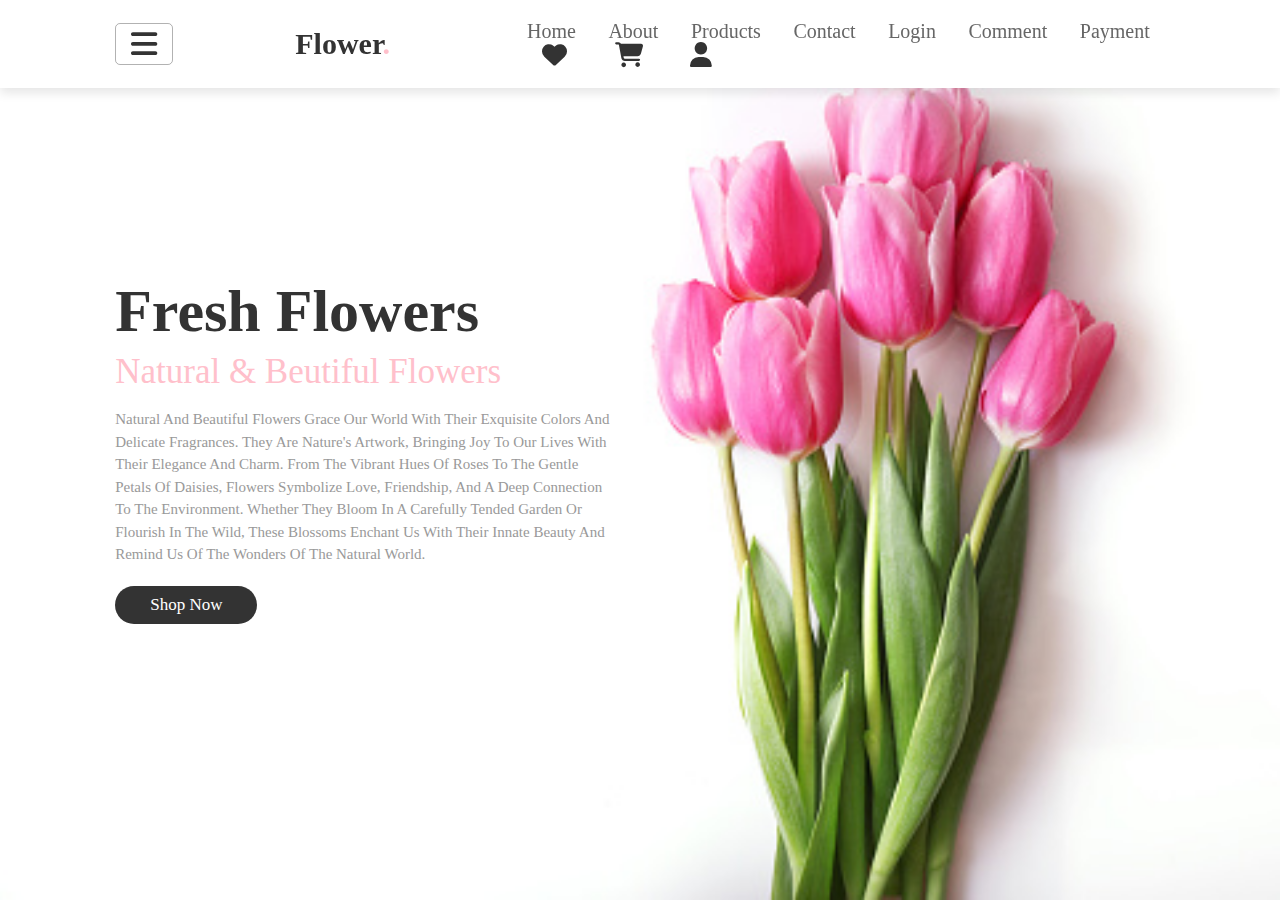
<file: flower/index.html>
<!DOCTYPE html>
<html lang="en">
<head>
   <meta charset="=UTF-8">
   <meta http-equiv="X-UA-Compatible" content="IE=edge">
   <meta name="viewport" content="width=device-width,initial-scale=1.0">
   <title>complete responsive flower website design</title>

   <link rel="stylesheet" href="https://cdnjs.cloudflare.com/ajax/libs/font-awesome/6.4.2/css/all.min.css">

   <link rel="stylesheet" href="style.css">

</head>
<body>

<header>

    <input type="checkbox" name="" id="toggler">
    <label for="toggler" class="fas fa-bars"></label>

 <a href="#" class="logo">flower<span>.</span></a>
    
    <nav class="navbar">
      <a href="index.html">Home</a>
       <a href="about.html">About</a>
        <a href="products.html">Products</a>
        <a href="contact.html">Contact</a>
        <a href="login.html">Login</a>
        <a href="comment.html">Comment</a>
        <a href="payment1.html">Payment</a>
       
        <div class="icons">
            <a href="#" class="fas fa-heart"></a>
            <a href="#" class="fas fa-shopping-cart"></a>
            <a href="#" class="fas fa-user"></a>
        </div>


</header>

<section class="home" id="home">
 <div class="content">
  
    <h3>fresh flowers</h3>
    <span>natural & beutiful flowers</span>
    <p> Natural and beautiful flowers grace our world with their exquisite colors and delicate fragrances.
       They are nature's artwork, bringing joy to our lives with their elegance and charm.
        From the vibrant hues of roses to the gentle petals of daisies, flowers symbolize love, friendship, and a deep connection to the environment. 
        Whether they bloom in a carefully tended garden
       or flourish in the wild, these blossoms enchant us with their innate beauty and remind us of the wonders of the natural world.</p>
    <a href="#" class="btn">shop now</a>


   

 </div>


 </div>
</section>



</body>

</html>
</file>
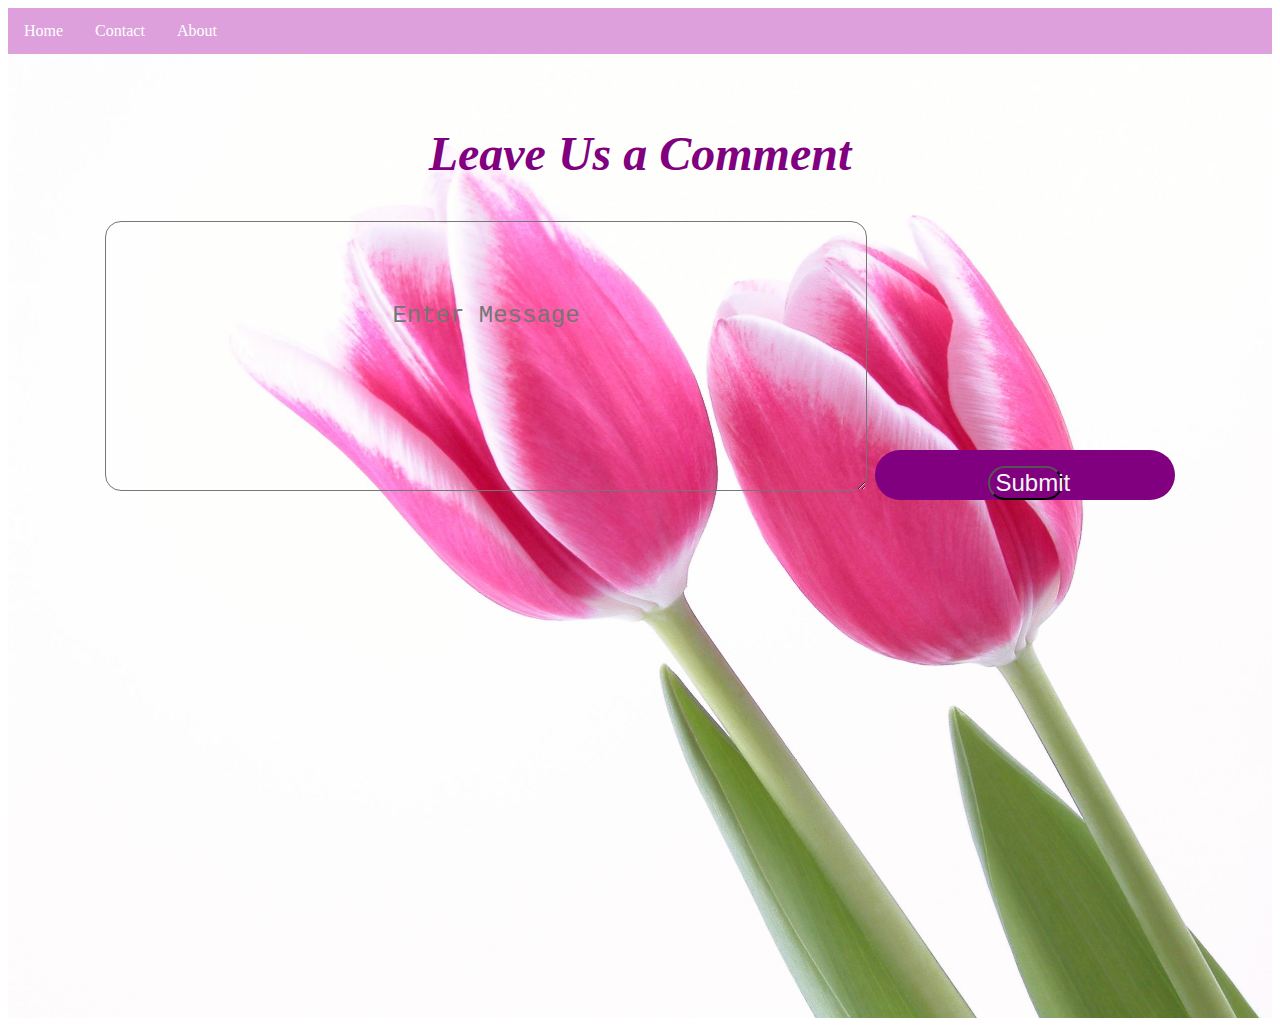
<file: flower/comment.html>
<!DOCTYPE html>
    <html>
        <head>
            <meta charset="UTF-8">
            <title>Comment Box</title>
            <link rel="stylesheet" href="comment.css">
        </head>
        <body>

            <ul>
                <li><a class="active" href="index.html">Home</a></li>
                
                <li><a href="contact.html">Contact</a></li>
                <li><a href="about.html">About</a></li>
              </ul>
          
             
            <div class="container">
                
                
                <h2>Leave Us a Comment</h2>
                <form action="comment.php" method="post">
                    <form  action="comment.php" method="post">
                      <textarea class="form-control" id="message" rows="4"   name="message" placeholder="Enter Message"></textarea>
                      <div class="btn">
                        
                        
                            <div class="form-group">
                                <button class="btn btn-primary" onclick="sendMail()">Submit</button>
                                </div>
                        </div>
                    </form>
                </form>
            </div>
            
        
        
            <script src='plugin.js'></script>  
        
        </body>
    </html>
</file>
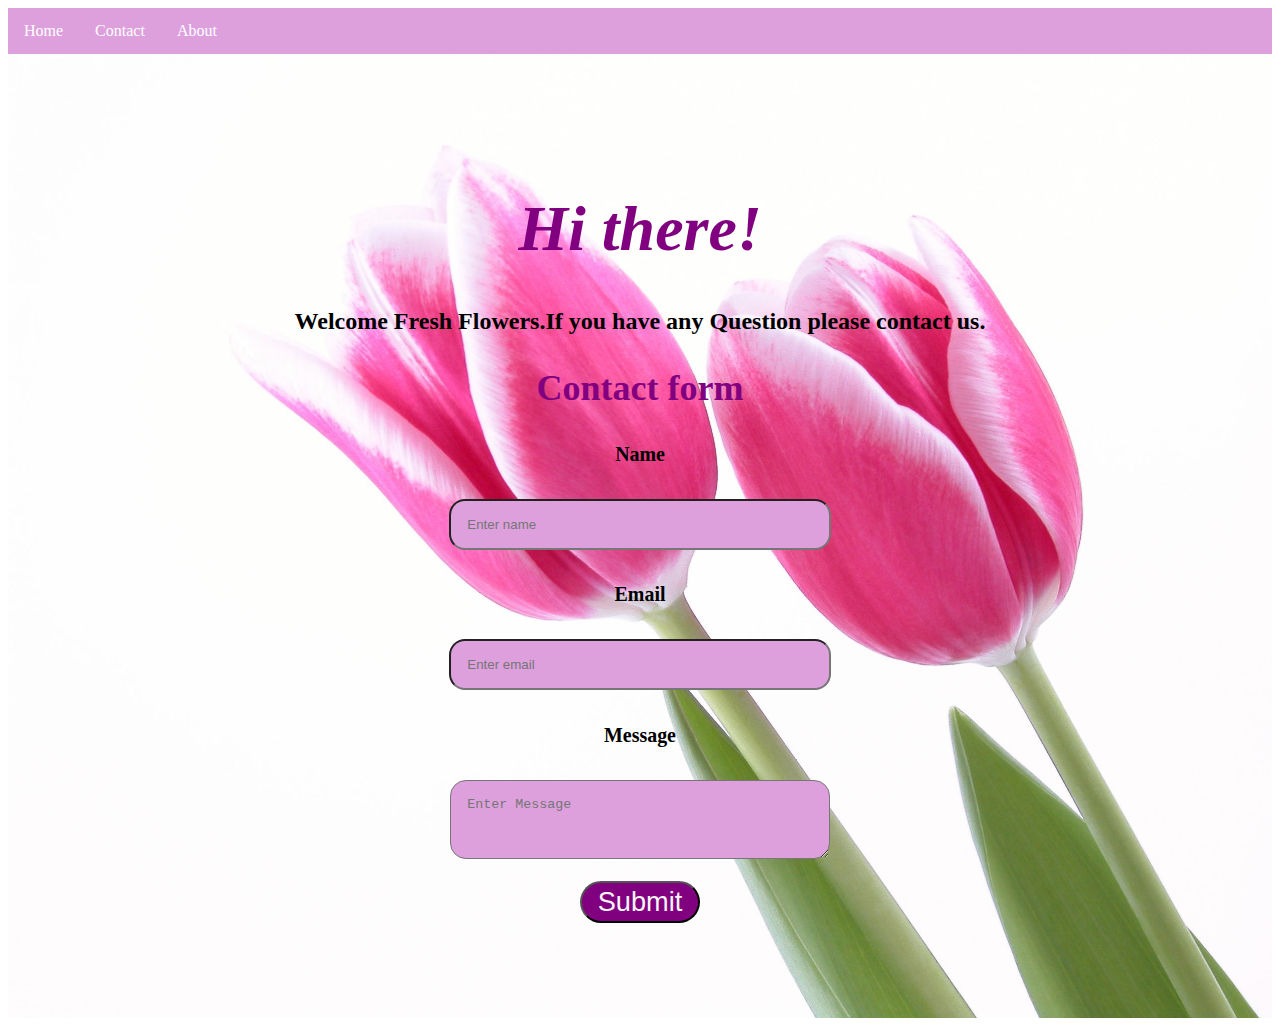
<file: flower/contact.html>
<!DOCTYPE html>
<html>
    <head>
        <meta charset="utf-8">
        <meta http-equiv="X-UA-Compatible" content="IE=edge">
        <title></title>
        <meta name="description" content="">
        <meta name="viewport" content="width=device-width, initial-scale=1">
        <!-- font awesome cdn -->
        <link rel="stylesheet" href="https://cdnjs.cloudflare.com/ajax/libs/font-awesome/5.15.3/css/all.min.css" integrity="sha512-iBBXm8fW90+nuLcSKlbmrPcLa0OT92xO1BIsZ+ywDWZCvqsWgccV3gFoRBv0z+8dLJgyAHIhR35VZc2oM/gI1w==" crossorigin="anonymous" referrerpolicy="no-referrer" />
      
        <link rel="stylesheet" href="contact.css">
    
    

    </head>
    <body>

    
      <ul>
        <li><a class="active" href="index.html">Home</a></li>
        
        <li><a href="contact.html">Contact</a></li>
        <li><a href="about.html">About</a></li>
      </ul>
     
                 <!-- navbar  -->
        <nav class = "navbar">
            <div class = "container flex">
                <a href = "index.html" class = "site-brand">
                    
                </a>
                

                
       
       
       <div class="form-container " >
        <section class="contact" id="contact">
      <div class="row">
        <div class="col-md-6 p-5 bg-primary text-white">
         
          <h1>Hi there!</h1>
          <h4>
            Welcome Fresh Flowers.If you have any Question please contact us.
          </h4>
        </div>


        
        <div class="col-md-6 border-left py-3">
          

          <h2>Contact form</h2>
          
          <div class="form-group" id="form-group">
            <form action="contact.php" method="post">
            <h5 for="name">Name</h5>
            <input type="text" class="form-control" id="name"  name="name" placeholder="Enter name" />
          </div>
          <div class="form-group">
            <h5 for="email">Email</h5>
            <input type="email" class="form-control" id="email"   name="email" placeholder="Enter email"/>
          </div>
          <div class="form-group">
            <h5 for="message">Message</h5>
            <textarea class="form-control" id="message" rows="3"   name="message"  placeholder="Enter Message"></textarea>
          </div>
        
          <button class="btn btn-primary" onclick="sendMail()">Submit</button>
          
        </div>


        
      </div>
    </div>
  
</section>
       

</form>
    </body>
</html>
</file>
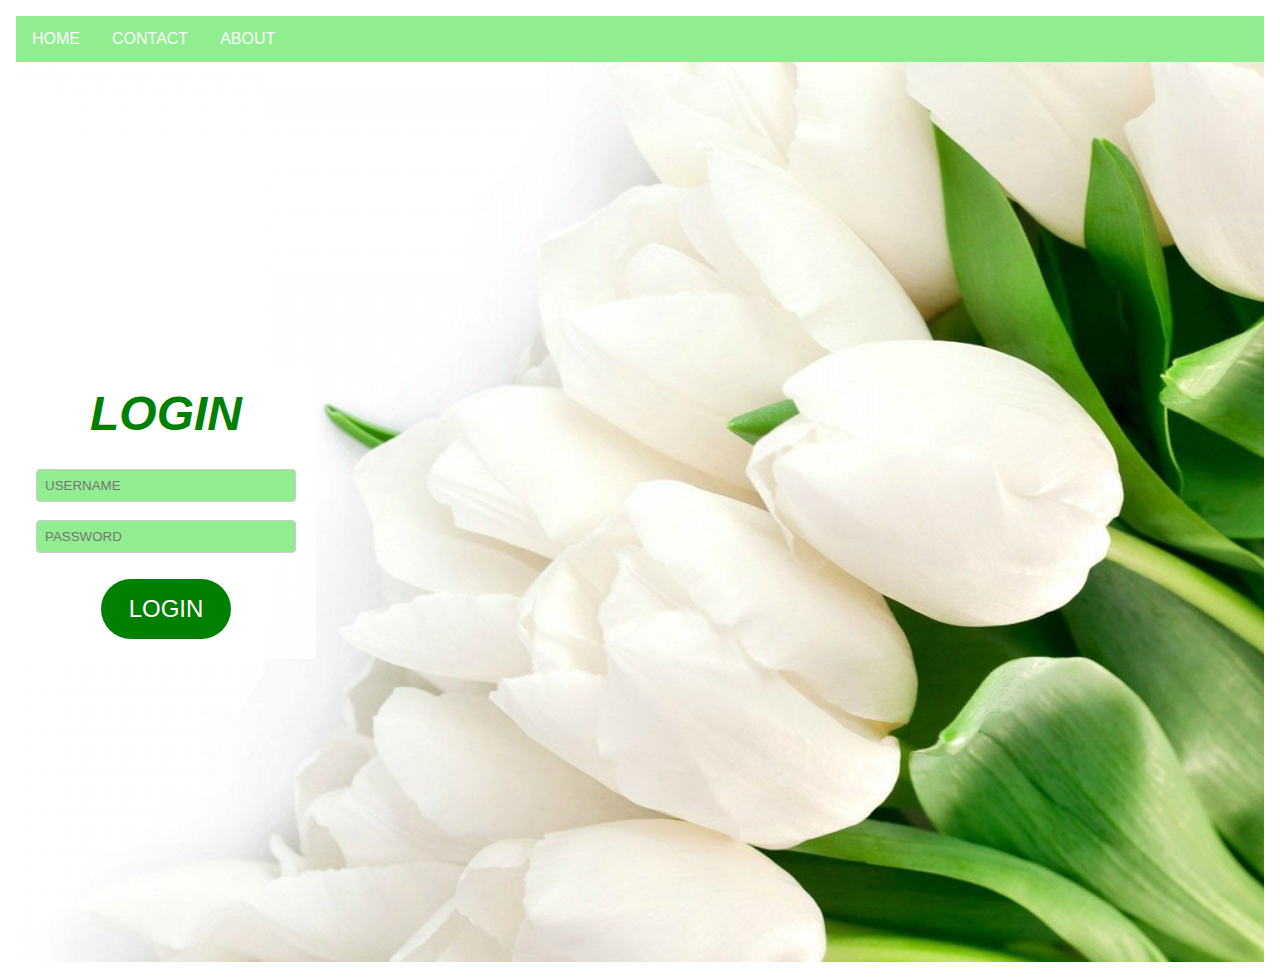
<file: flower/login.html>
<!DOCTYPE html>
<html lang="en">
<head>
   <meta charset="=UTF-8">
   <meta http-equiv="X-UA-Compatible" content="IE=edge">
   <meta name="viewport" content="width=device-width,initial-scale=1.0">
   <title>complete responsive flower website design</title>

   <link rel="stylesheet" href="https://cdnjs.cloudflare.com/ajax/libs/font-awesome/6.4.2/css/all.min.css">

   <link rel="stylesheet" href="login.css">

</head>
<body>

  <ul>
    <li><a class="active" href="index.html">Home</a></li>
    
    <li><a href="contact.html">Contact</a></li>
    <li><a href="about.html">About</a></li>
  </ul>

 

 
 
 <div class="form-container">

      <section class="login" id="login">
      <div class="content">
     
      <form action="login.php" method="post">
        
         
          <div class="login-container">
            <h2> Login</h2>
            <form id="login-form" action="login.php" method="POST">
              <input type="text"  class="form-control" name="username" placeholder="Username" required>
              <input type="password" class="form-control"  name="password" placeholder="Password" required>
              <button type="submit">Login</button>
            </form>
          </div>
    
      </div>
      </section>
 </div>
</form>
    </body>

    </html>
</file>
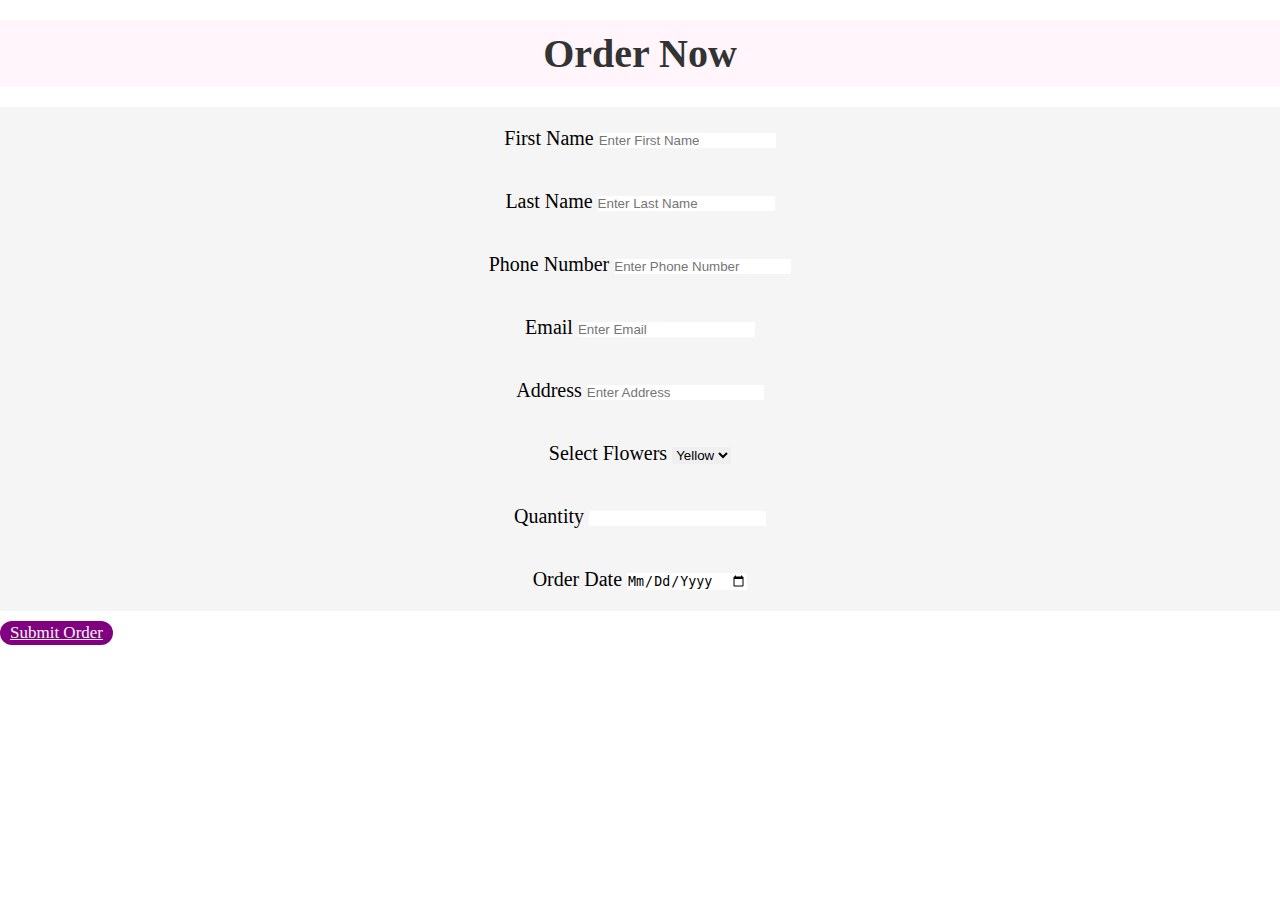
<file: flower/order1.html>
<!DOCTYPE html>
<html>
<head>
    <meta charset="utf-8">
    <meta http-equiv="X-UA-Compatible" content="IE=edge">
    <title>Order Form</title>
    <meta name="description" content="">
    <meta name="viewport" content="width=device-width, initial-scale=1">
    <link rel="stylesheet" href="order.css">
</head>
<body>
    <h1 class="heading">Order Now</h1>
    <form action="or.php" method="post">
        <div class="form-group">
            <label for="fname">First Name</label>
            <input type="text" id="fname" name="fname" placeholder="Enter First Name" required>
        </div>
        <div class="form-group">
            <label for="lname">Last Name</label>
            <input type="text" id="lname" name="lname" placeholder="Enter Last Name" required>
        </div>
        <div class="form-group">
            <label for="number">Phone Number</label>
            <input type="tel" id="number" name="number" placeholder="Enter Phone Number" required>
        </div>
        <div class="form-group">
            <label for="email">Email</label>
            <input type="email" id="email" name="email" placeholder="Enter Email" required>
        </div>
        <div class="form-group">
            <label for="address">Address</label>
            <input type="text" id="address" name="address" placeholder="Enter Address" required>
        </div>
        <div class="form-group">
            <label for="flowers">Select Flowers</label>
            <select id="flowers" name="flowers" required>
                <option value="yellow">Yellow</option>
                <option value="pink">Pink</option>
                <option value="blue">Blue</option>
                <option value="black">Black</option>
            </select>
        </div>
        <div class="form-group">
            <label for="quantity">Quantity</label>
            <input type="number" id="quantity" name="quantity" required>
        </div>
        <div class="form-group">
            <label for="order-date">Order Date</label>
            <input type="date" id="order-date" name="order_date" required>
        </div>
        <a href="payment1.html" type="submit" class="btn btn-primary">Submit Order</button></a>
    </form>
</body>
</html>
</file>
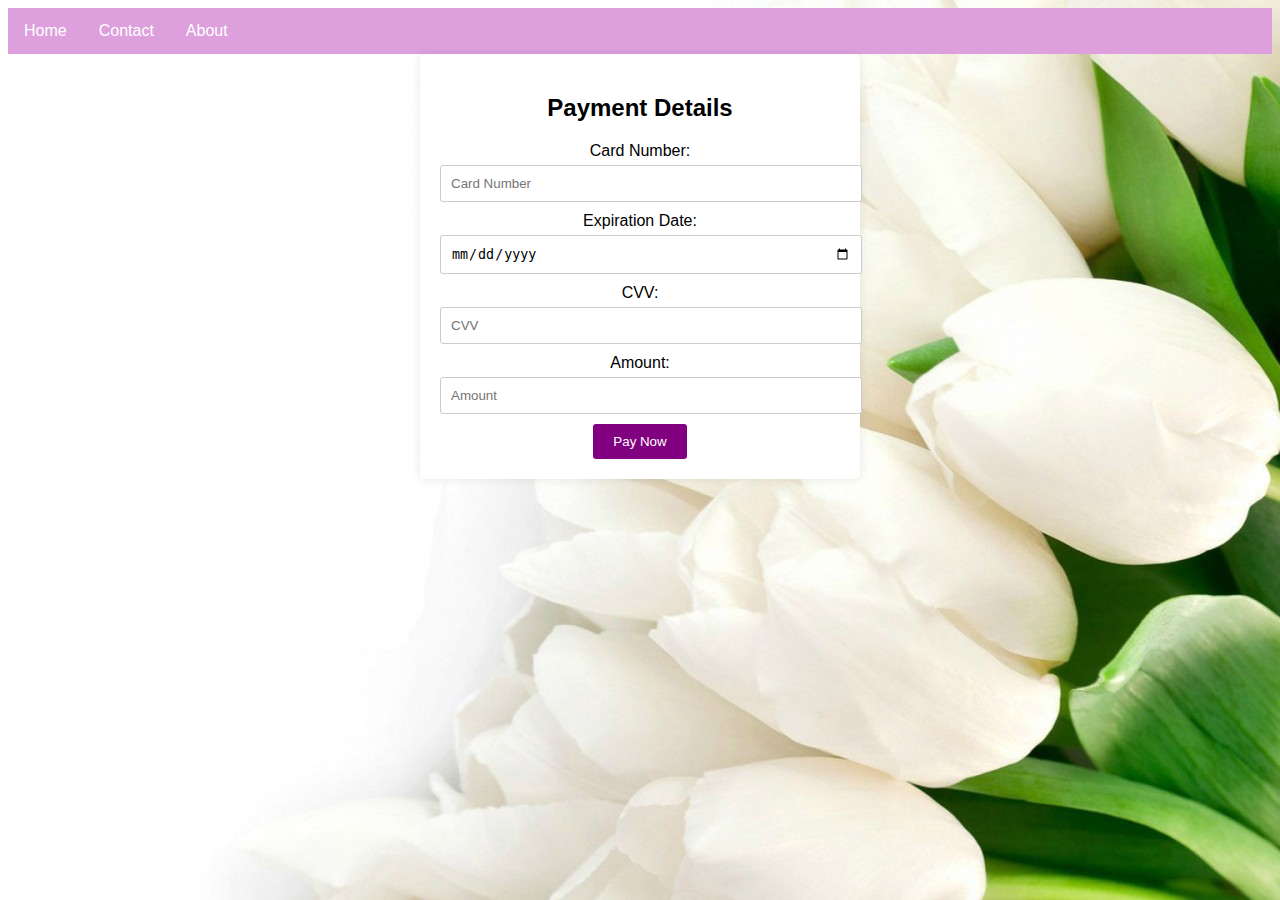
<file: flower/payment1.html>
<!DOCTYPE html>
<html>
<head>
    <title>Payment Form</title>
    <link rel="stylesheet" type="text/css" href="payment1.css">
</head>
<body>

    <ul>
        <li><a class="active" href="index.html">Home</a></li>
        
        <li><a href="contact.html">Contact</a></li>
        <li><a href="about.html">About</a></li>
      </ul>
    <div class="container">
        <h2>Payment Details</h2>
        <form action="payment1.php" method="post">
            <label for="card_number">Card Number:</label>
            <input type="text" id="card_number" name="card_number" placeholder="Card Number" required>

            <label for="expiration_date">Expiration Date:</label>
            <input type="date" id="expiration_date" name="expiration_date" placeholder="MM/YYYY" required>

            <label for="cvv">CVV:</label>
            <input type="text" id="cvv" name="cvv" placeholder="CVV" required>

            <label for="amount">Amount:</label>
            <input type="text" id="amount" name="amount" placeholder="Amount" required>

            <button type="submit">Pay Now</button>
        </form>
    </div>
</body>
</html>
</file>
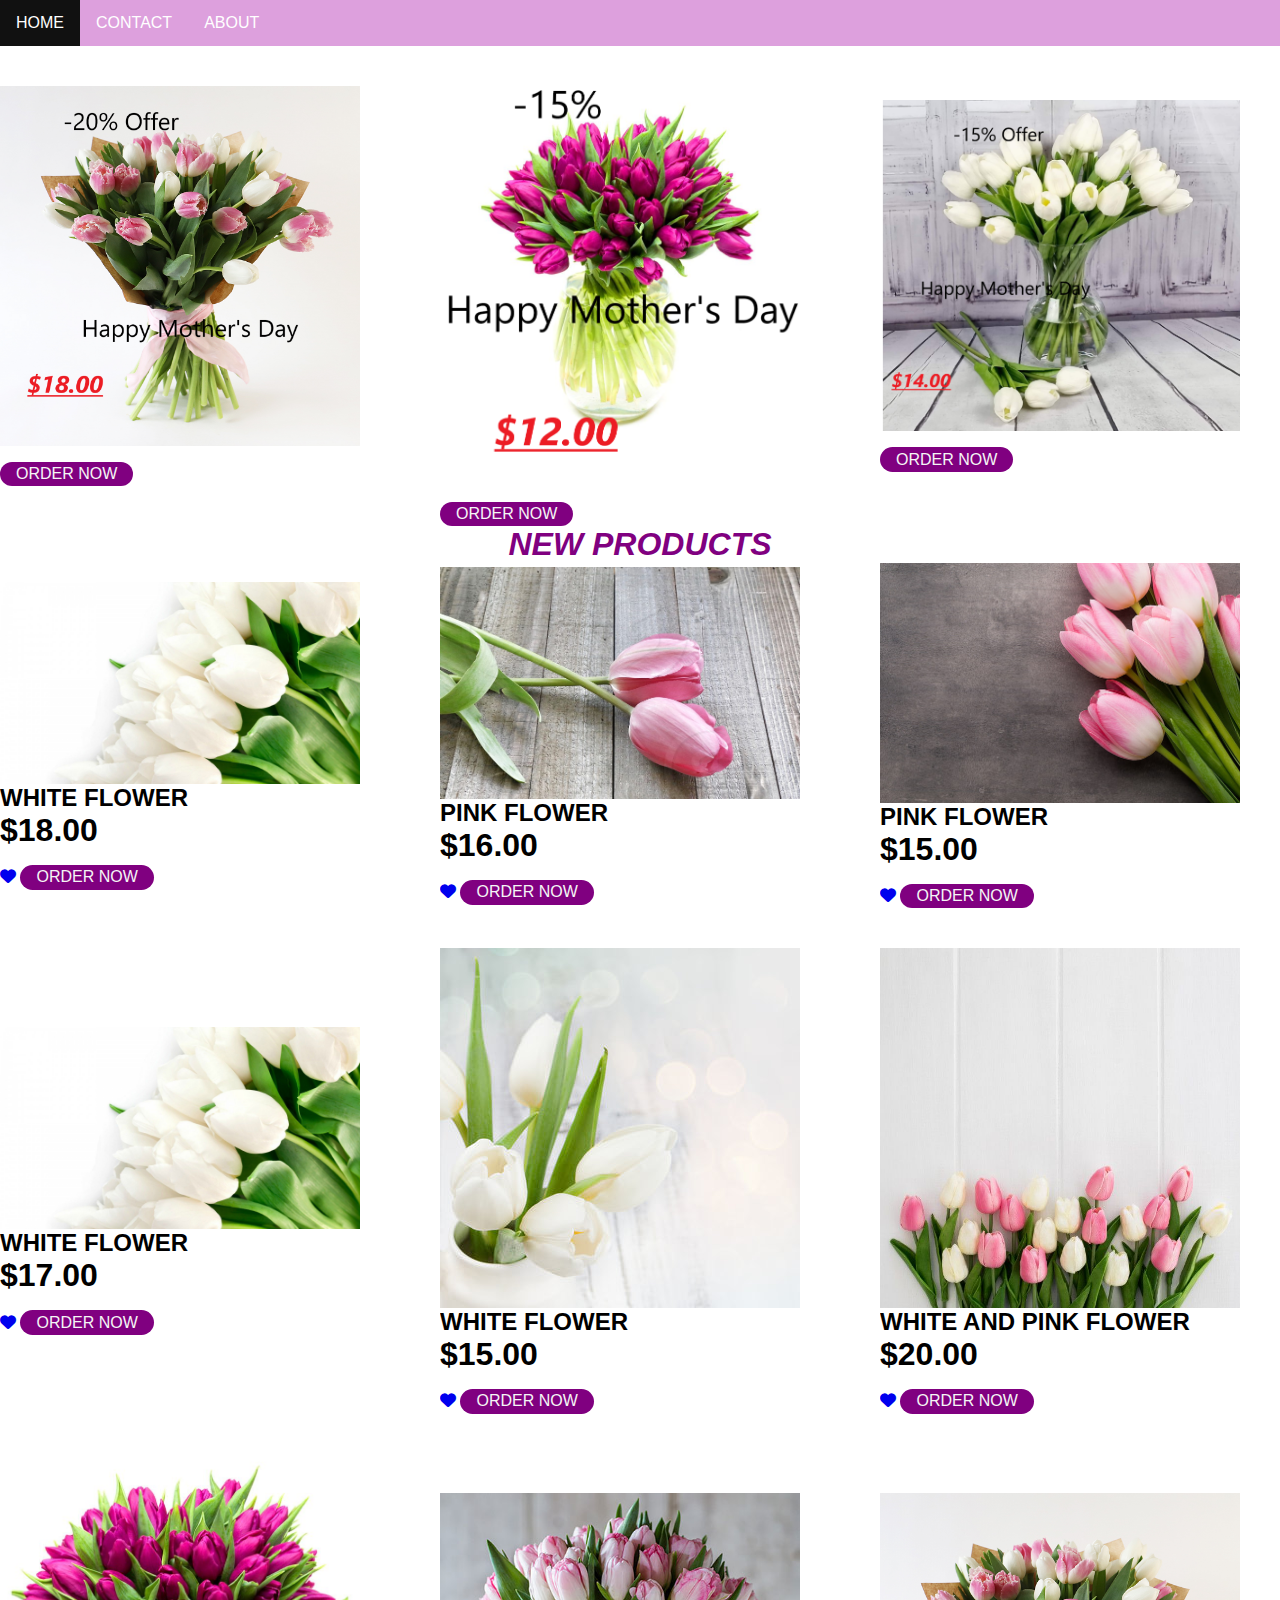
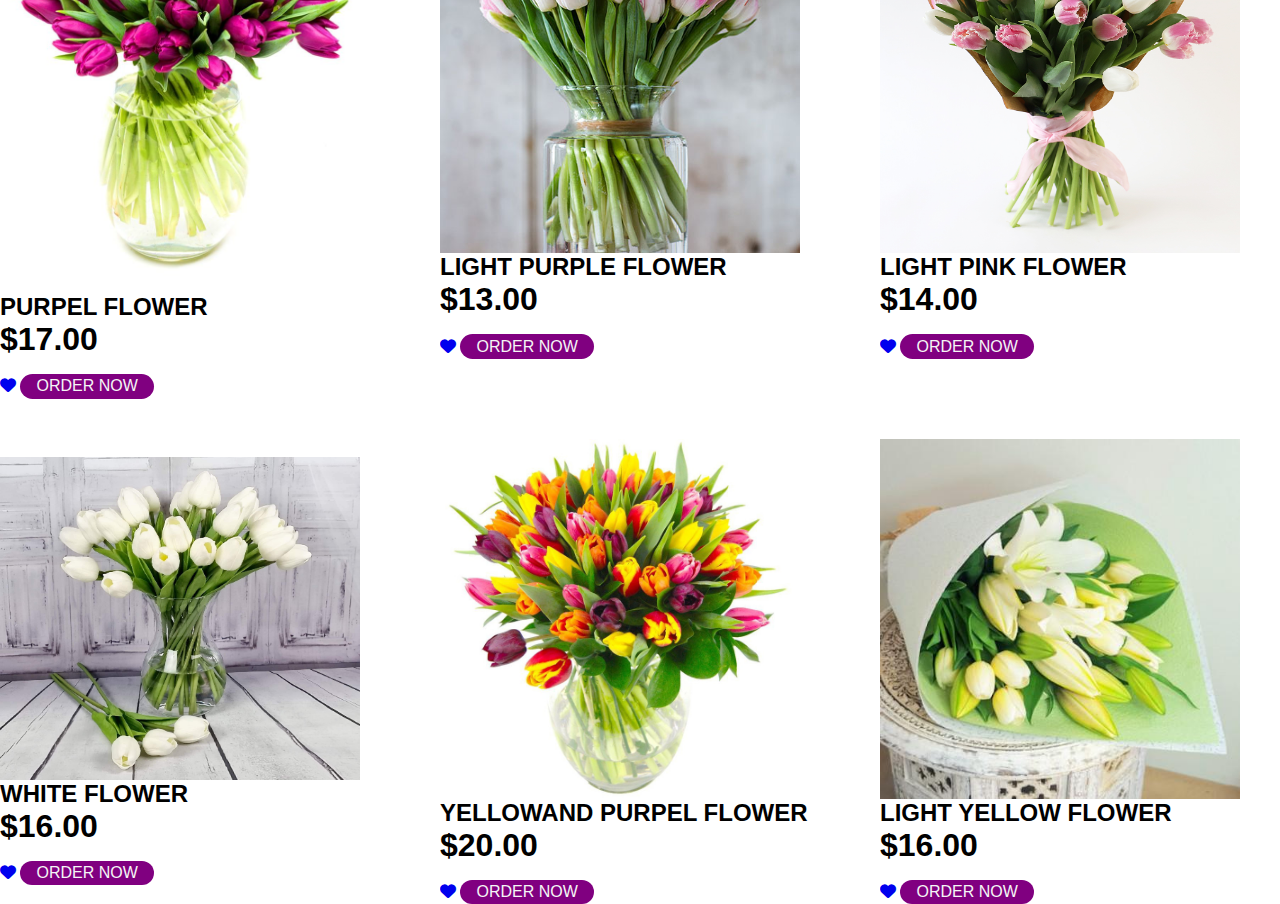
<file: flower/products.html>
<!DOCTYPE html>
<html lang="en">
<head>
   <meta charset="=UTF-8">
   <meta http-equiv="X-UA-Compatible" content="IE=edge">
   <meta name="viewport" content="width=device-width,initial-scale=1.0">
   <title>complete responsive flower website design</title>

   <link rel="stylesheet" href="https://cdnjs.cloudflare.com/ajax/libs/font-awesome/6.4.2/css/all.min.css">

   <link rel="stylesheet" href="products.css">

</head>
<body>


   <ul>
      <li><a class="active" href="index.html">Home</a></li>
      
      <li><a href="contact.html">Contact</a></li>
      <li><a href="about.html">About</a></li>
    </ul>

   
<section class="banner">
   

   <div class="banner-img">
      <img src="img21.png">

      <a href="order1.html" class="btn">Order Now</a>
   </div>

   <div class="banner-img">
      <img src="img22.png">
      <a href="order1.html" class="btn">Order Now</a>
   </div>

   <div class="banner-img">
      <img src="img24.png">
      <a href="order1.html" class="btn">Order Now</a>
   </div>
  
</section>
<div class="row">
   <center><h1 >NEW PRODUCTS</h1></center>
   </div>
<section class="banner">
  

   <div class="banner-img">
      <img src="img11.jpg">
      <h2>WHITE FLOWER</h2>
      <h1>$18.00</h1>
      <a href="#"><i class="fas fa-heart"></i></a>
      
      <a href="order1.html" class="btn">Order Now</a>
   </div>

   <div class="banner-img">
      <img src="img1.jpg">
      <h2>PINK FLOWER</h2>
      <h1>$16.00</h1>
      <a href="#"><i class="fas fa-heart"></i></a>
      <a href="order1.html" class="btn">Order Now</a>
   </div>

   <div class="banner-img">
      <img src="img4.jpg">
      <h2>PINK FLOWER</h2>
      <h1>$15.00</h1>
      <a href="#"><i class="fas fa-heart"></i></a>
      <a href="order1.html" class="btn">Order Now</a>
   </div>
  
   <div class="banner-img">
      <img src="img11.jpg">
      <h2>WHITE FLOWER</h2>
      <h1>$17.00</h1>
      <a href="#"><i class="fas fa-heart"></i></a>
      <a href="order1.html" class="btn">Order Now</a>
   </div>
  
   <div class="banner-img">
      <img src="img15.jpg">
      <h2>WHITE FLOWER</h2>
      <h1>$15.00</h1>
      <a href="#"><i class="fas fa-heart"></i></a>
      <a href="order1.html" class="btn">Order Now</a>
   </div>
  
   <div class="banner-img">
      <img src="img16.jpg">
      <h2>WHITE AND PINK FLOWER</h2>
      <h1>$20.00</h1>
      <a href="#"><i class="fas fa-heart"></i></a>
      <a href="order1.html" class="btn">Order Now</a>
   </div>
   <div class="banner-img">
      <img src="img7.jpg">
      <h2>PURPEL FLOWER</h2>
      <h1>$17.00</h1>
      <a href="#"><i class="fas fa-heart"></i></a>
      <a href="order1.html" class="btn">Order Now</a>
   </div>
  
   <div class="banner-img">
      <img src="img8.jpg">
      <h2>LIGHT PURPLE FLOWER</h2>
      <h1>$13.00</h1>
      <a href="#"><i class="fas fa-heart"></i></a>
      <a href="order1.html" class="btn">Order Now</a>
   </div>
  
   <div class="banner-img">
      <img src="img9.jpg">
      <h2>LIGHT PINK FLOWER</h2>
      <h1>$14.00</h1>
      <a href="#"><i class="fas fa-heart"></i></a>
      <a href="order1.html" class="btn">Order Now</a>
   </div>
   <div class="banner-img">
      <img src="img10.jpg">
      <h2>WHITE FLOWER</h2>
      <h1>$16.00</h1>
      <a href="#"><i class="fas fa-heart"></i></a>
      <a href="order1.html" class="btn">Order Now</a>
   </div>
   <div class="banner-img">
      <img src="img5.jpg">
      <h2>YELLOWAND PURPEL FLOWER</h2>
      <h1>$20.00</h1>
      <a href="#"><i class="fas fa-heart"></i></a>
      <a href="order1.html" class="btn">Order Now</a>
   </div>
   <div class="banner-img">
      <img src="img6.jpg">
      <h2> LIGHT YELLOW FLOWER</h2>
      <h1>$16.00</h1>
      <a href="#"><i class="fas fa-heart"></i></a>
      <a href="order1.html" class="btn">Order Now</a>
   </div>
  
  
</section>

   </div>
  </div>


</section>


</body>

</html>
</file>
<file: flower/style.css>
*{
  margin: 0; padding: 0;
  box-sizing: border-box;
  font-size: Verdana,Geneva,Tahoma,sans-serif;
  outline: none; border: none;
  text-transform: capitalize;
  transition: .2s linear;
  text-decoration: none;
}

html{

    font-size: 62.5%;
    scroll-behavior: smooth;
    scroll-padding-top: 6rem;
    overflow-x: hidden;
}

section{
padding: 2rem 9%;

}

.heading{

 text-align: center;
 font-size: 4rem;
 color: #333;
 padding: 1rem;
 margin: 2rem 0;
 background: rgba(255, 51, 153,.05);

}

.heading span{
    color: pink;


}

.btn{
  display: inline-block;
  margin-top: 1rem;
  border-radius: 5rem;
  background: #333;
  color: #fff;
  padding: .9rem 3.5rem;
  cursor: pointer;
  font-size: 1.7rem;
}

.btn:hover{
  background: pink;



}



header{

 position: fixed;
 top: 0; left: 0; right: 0;
 background: #fff;
 padding: 2rem 9%;
 display: flex;
 align-items: center;
 justify-content: space-between;
 z-index: 1000;
 box-shadow: 0 .5rem 1rem rgba(0, 0, 0,.1);

}

header .logo{

   font-size: 3rem;
   color: #333;
   font-weight: bolder;

}
header .logo span{
   
    color:pink;

}

header .navbar a{
 
    font-size: 2rem;
    padding: 0 1.5rem;
    color: #666;
}
header .navbar a:hover{
  
    color: pink;
}

header .icons a{

    font-size: 2.5rem;
    color: #333;
    margin-left: 1.5rem;

}

header .icons a:hover{

   color: pink;


}
header #toggler{
   
    display: none;
}
header .fa-bars{
font-size: 3rem;
color: #333;
border-radius: .5rem;
padding: .5rem 1.5rem;
cursor: pointer;
border: .1rem solid rgba(0, 0, 0,.3);
/*display: none;*/

}

.home{
 display: flex;
 align-items: center;
 min-height: 100vh;
 background: url(home.jpg)no-repeat;
 background-size: cover;
 background-position: center;
}
.home .content{
   max-width: 50rem;
}

.home .content h3{

   font-size: 6rem;
   color: #333;
}

.home .content span{

    font-size: 3.5rem;
    color: pink;
    padding: 1rem 0;
    line-height: 1.5;
 }

 .home .content p{

    font-size: 1.5rem;
    color: #999;
    padding: 1rem 0;
    line-height: 1.5;
 }

 /*.login .content h3{
  font-size: 3rem;
  color: purple;
 }*/

 
/*.container{
	min-height: 100vh;
	display: flex;
	align-items: center;
	justify-content: center;
	padding: 2rem;
	padding-bottom: 2rem;
}

.container .content h3{
	text-align: center;
}

.container .content h3{
	font-size: 2rem;
	color: #333;
}



.form-container form input,
.form-container form select{
	width: 90%;
	padding: 1rem;
	font-size: 1.5rem;
	margin: 1rem 0;
	background: purple;
	border-radius: 1rem;
}

.login .content span{

   font-size: 3.5rem;
   color: purple;
   padding: 1rem 0;
   line-height: 1.5;
}


*/


















 .about .row{
   
    display: flex;
    align-items: center;
    gap: 2rem;
    flex-wrap: wrap;
    padding: 2rem 0;
    padding-bottom: 3rem;

 }

 .about .row .video-container{
      
    flex: 1 1 40rem;
    position: relative;

 }

 .about .row .video-container video{
   
    width: 100%;
    border: 1.5rem solid #fff;
    border-radius: .5rem;
    box-shadow: 0 .5rem 1rem rgba(0, 0, 0,.1);
    height: 100%;
    object-fit: cover;
 }

 .about .row .video-container h3{

    position: absolute;
    top: 50%; transform: translateY(-50%);
    font-size: 3rem;
    color: #333;
    background: #fff;
    width: 100%;
    padding: 1rem 2rem;
    text-align: center;
    mix-blend-mode: screen;

 }

 .about .row .content{
    
    flex: 1 1 40rem;
 }

 .about .row .content h3{

    font-size: 3rem;
    color: #333;
 }

 .about .row .content p{

    font-size: 1.5rem;
    color: #999;
    padding: .5rem 0;
    padding-top: 1rem;
    line-height: 1.5rem;
 }

  .products .box-container{

    display: flex;
    flex-wrap: wrap;
    gap: 1.5rem;
}

.products .box-container .box{

   flex: 1 1 30rem;
   box-shadow: 0 .5rem 1.5rem rgba(0, 0, 0,.1);
   border-radius: .5rem;
   border: 1rem solid rgba(0, 0, 0,.1);
   position: relative;

}


.products .box-container .box .discount{


   position: absolute;
   top: 1rem; left: 1rem;
   padding: 7rem 1rem;
   font-size: 2rem;
   color: pink;
   background: rgba(255, 51, 153,.05);
   z-index: 1;
   border-radius:  .5rem;


}













@media (max-width:991px){
    html{

        font-size: 62.5%;
        
    }

    header{

        padding: 2rem;
    }

}

@media (max-width:768px){

   html .fa-bars{
      display: block;

   }
   header .navbar{
     position: absolute;
     top: 0; left: 0; right: 0;
     background: #eee;
     border-top:  .1rem solid rgba(0, 0, 0,.1);
     clip-path: polygon(0 0, 100% 0, 100% 0, 0 0);
   }

   header  #toggler:chec ~ .navbar{
    clip-path: polygon(0 0, 100% 0, 100% 100%, 0% 100%);


   }


   header .navbar a{
   margin: 1.5rem;
   padding: 1.5rem;
   background: #fff;
   border: .1rem solid rgba(0, 0, 0,.1);
   display: block;
   }

}

@media (max-width:450px){
    html{

        font-size: 50%;
        
    }

    .heading{

        font-size: 3rem;
    }

   

}
</file>
<file: flower/comment.css>
ul {
    list-style-type: none;
    margin: 0;
    padding: 0;
    overflow: hidden;
    background-color: plum;
    }
    
    li {
    float: left;
    }
    
    li a {
      
    display: block;
    color: white;
    text-align: center;
    padding: 14px 16px;
    text-decoration: none;
    }
    
    li a:hover {
    background-color: #111;
    }
    
    

.container{
	min-height: 100vh;
	display: flex;
	align-items: center;
	justify-content: center;
	padding: 2rem;
	padding-bottom: 2rem;
}

.container{
    font-size: 2rem;
    text-align: center;
    font-style: italic;
    color: purple;
    background: url(contact.jpg);
    background-size: cover;
    background-position: center;
    display:block;
   
}

 .btn{
    display: inline-block;
     width: 25%;
    border-radius: 50rem;
    background:purple;
    color:whitesmoke;
   /* padding: .2rem ;*/
   margin-top: 1rem;
    font-size: 1.5rem;
    cursor: pointer;
  }

  
  /*input[type="submit"]
  {
      font-size: 2rem;
      color: #fff;
      background-color:purple;
  }
  /*.button
  {
      color: #333;
      background-color: transparent;
  }
  */

  
  .textarea
{
    height: 20px;
    width: 70%;
    border: none;
    border-bottom: 2px solid #aaa;
    background-color: transparent;
    margin-bottom: 50px;
    resize: none;
    outline: none;
    transition: .5s;
    font-size: 1.5rem;
   
    
}
.form-control{
    text-align: center;
    border-radius: 1rem;
    padding: 5rem;
    width: 50%;
    background: transparent;
    font-size: 1.5rem;
   }
</file>
<file: flower/contact.css>
ul {
list-style-type: none;
margin: 0;
padding: 0;
overflow: hidden;
background-color: plum
}

li {
float: left;
}

li a {
  
display: block;
color: white;
text-align: center;
padding: 14px 16px;
text-decoration: none;
}

li a:hover {
background-color: #111;
}




.container{
	min-height: 100vh;
	display: flex;
	align-items: center;
	justify-content: center;
	padding: 2rem;
	padding-bottom: 2rem;
}

.container{
    display: flex;
    align-items: center;
    min-height: 100vh;
    background: url(contact.jpg)no-repeat;
    background-size: cover;
    background-position: center;
   }

   .row{

    font-size: 1.5rem;
    color: purple;
    text-align: center;

   }

   .row h1{
    
    font-size: 4rem;
    font-style: italic;

   }

   .row h4{

   color: black;

   }

   .form-group{

    font-size: 1.5rem;
    color: black;
    
   }

   .form-control{
    border-radius: 1rem;
    padding: 1rem;
    width: 50%;
    background:plum;
   }


    .btn{
        display: inline-block;
        margin-top: 1rem;
        border-radius: 5rem;
        background:purple;
        color:whitesmoke;
        padding: .2rem 1rem;
        cursor: pointer;
        font-size: 1.7rem;
      }
</file>
<file: flower/login.css>
*{
  font-family: 'Poppins', sans-serif;
  margin:0; padding:0;
  box-sizing: border-box;
  outline: none; border: none;
  text-decoration: none;
  text-transform: uppercase;
}
ul {
list-style-type: none;
margin: 0;
padding: 0;
overflow: hidden;
background-color: lightgreen;
}

li {
float: left;
}

li a {
  
display: block;
color: white;
text-align: center;
padding: 14px 16px;
text-decoration: none;
}

li a:hover {
background-color: #111;
}




.login{
    display: flex;
    align-items: center;
    min-height: 100vh;
    background: url(img11.jpg)no-repeat;
    background-size: cover;
    background-position: center;
   }
 

     

body {
    margin: 0;
    padding: 1rem;
    font-family:  sans-serif;

  }
  

  
  .login-container {
    background-color: rgba(255, 255, 255, 0.8);
    width: 300px;
    margin: 100px auto;
    padding: 20px;
    border-radius: 5px;
    text-align: center;
    font-size: 2rem;
    font-style: italic;
    color: green;
  }
  
  .login-container h2 {
    margin-bottom: 20px;
  }
  
  .login-container input {
    width: 100%;
    margin-bottom: 10px;
    padding: 8px;
    border: 1px solid #ccc;
    border-radius: 4px;
  }
  
  .login-container button {
    width: 50%;
    padding: 1rem;
    border:none;
    background-color: green;
    color: white;
    cursor: pointer;
    font-size: 1.5rem;
    margin-top: 1rem;
    border-radius: 5rem;
  }
  .form-control{
    border-radius: 1rem;
    padding: 1rem;
    width: 50%;
    background:lightgreen;
   }

  
  #error-message {
    color: red;
    margin-top: 10px;
  }
</file>
<file: flower/order.css>
ul {
list-style-type: none;
margin: 0;
padding: 0;
overflow: hidden;
background-color: plum;
}

li {
float: left;
}

li a {
  
display: block;
color: white;
text-align: center;
padding: 14px 16px;
text-decoration: none;
}

li a:hover {
background-color: #111;
}





*{
    margin: 0; padding: 0;
    box-sizing: border-box;
    font-size: Verdana,Geneva,Tahoma,sans-serif;
    outline: none; border: none;
    text-transform: capitalize;
    transition: .2s linear;
  }
  
  html{
  
      font-size: 62.5%;
      scroll-behavior: smooth;
      scroll-padding-top: 6rem;
      overflow-x: hidden;
  }
  
  section{
  padding: 2rem 9%;
  
  }
  
  .heading{
  
   text-align: center;
   font-size: 4rem;
   color: #333;
   padding: 1rem;
   margin: 2rem 0;
   background: rgba(255, 51, 153,.05);
  
  }
  
  .heading span{
      color: pink;
  
  
  }
  
  .btn{
    display: inline-block;
    margin-top: 2rem;
    border-radius: 5rem;
    background: #333;
    color: #fff;
    padding: .9rem 3.5rem;
    cursor: pointer;
    font-size: 1.7rem;
  }




   .form-control{
    border-radius: 1rem;
    padding: 1rem;
    width: 50%;
    background:plum;
   }


    .btn{
        display: inline-block;
        margin-top: 1rem;
        border-radius: 5rem;
        background:purple;
        color:whitesmoke;
        padding: .2rem 1rem;
        cursor: pointer;
        font-size: 1.7rem;
        
      }

.form-group{
font-size: 2rem;
text-align: center;
padding: 2rem;
background: whitesmoke;
}
</file>
<file: flower/payment1.css>
ul {
    list-style-type: none;
    margin: 0;
    padding: 0;
    overflow: hidden;
    background-color: plum;
    }
    
    li {
    float: left;
    }
    
    li a {
      
    display: block;
    color: white;
    text-align: center;
    padding: 14px 16px;
    text-decoration: none;
    }
    
    li a:hover {
    background-color: #111;
    }
    
    

body {
    font-family: Arial, sans-serif;
    background: url(img11.jpg);
}

.container {
    max-width: 400px;
    margin: 0 auto;
    padding: 20px;
    background-color: #fff;
    box-shadow: 0 0 10px rgba(0, 0, 0, 0.1);
    border-radius: 5px;
    text-align: center;
}

h2 {
    margin-bottom: 20px;
}

form label {
    display: block;
    margin-bottom: 5px;
}

form input {
    width: 100%;
    padding: 10px;
    margin-bottom: 10px;
    border: 1px solid #ccc;
    border-radius: 3px;
}

button {
    background-color: purple;
    color: #fff;
    padding: 10px 20px;
    border: none;
    border-radius: 3px;
    cursor: pointer;
}
</file>
<file: flower/products.css>
*{
  font-family: 'Poppins', sans-serif;
  margin:0; padding:0;
  box-sizing: border-box;
  outline: none; border: none;
  text-decoration: none;
  text-transform: uppercase;
}
ul {
list-style-type: none;
margin: 0;
padding: 0;
overflow: hidden;
background-color: plum
}

li {
float: left;
}

li a {
  
display: block;
color: white;
text-align: center;
padding: 14px 16px;
text-decoration: none;
}

li a:hover {
background-color: #111;
}


.banner{

  display: grid;
  grid-template-columns: repeat(auto-fit,minmax(300px, auto));
  align-items: center;
  gap: 2.5rem;

}

.banner-img{

   overflow: hidden;

}

.banner-img img{

width: 90%;
display: block;
transition: transform 0.5s;
cursor: pointer;
}

.banner-img:hover img{
transform: scale(1,1);

}

.center-text h2{

    text-align: center;
    font-size: var(--h2-font);
    font-weight: 800;
    color: var(text-color);
}


.row{

    display: grid;
    grid-template-columns: repeat(auto-fit,minmax(50px));
    align-items:baseline;
   
  }
  
.row{

    color: purple;
    font-style: italic;

}
.btn{
  
    display: inline-block;
    margin-top: 1rem;
    border-radius: 2rem;
    background:purple;
    color:whitesmoke;
    padding: .2rem 1rem;
    cursor: pointer;
    font-size: 1rem;
  }
  header .navbar a:hover{
    
    color: pink;
}
</file>
